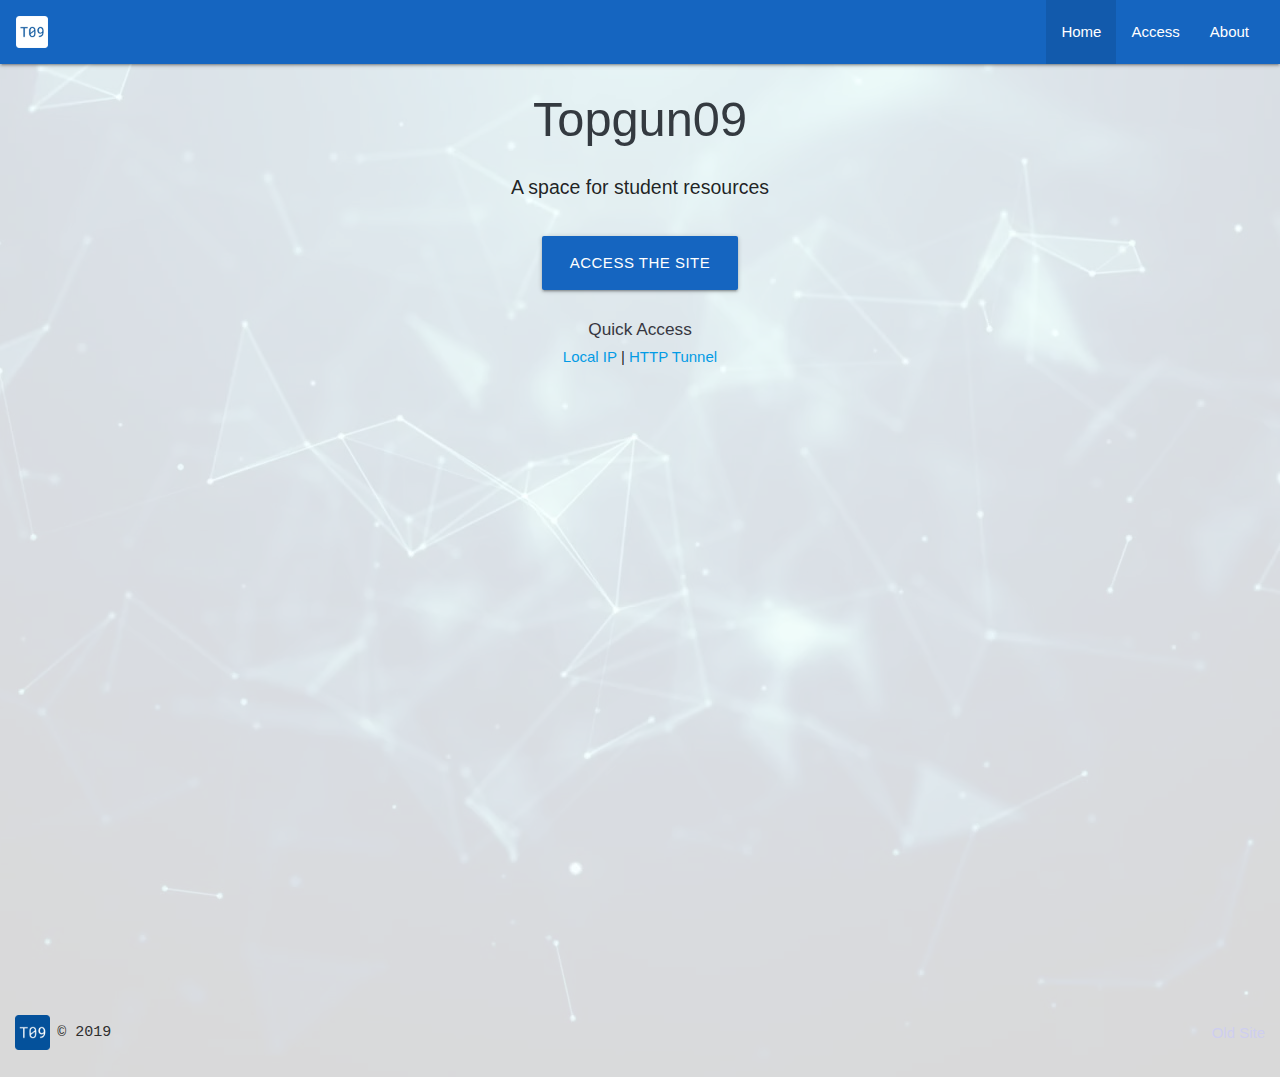
<file: index.html>
<!DOCTYPE html>
<html>
<head>
    <!-- Fonts -->
    <link href="https://fonts.googleapis.com/icon?family=Material+Icons" rel="stylesheet">
    <!-- Styles -->
    <link type="text/css" rel="stylesheet" href="/static/css/materialize.min.css"  media="screen,projection"/>
    <link type="text/css" rel="stylesheet" href="/static/css/global.css" />
    <!-- Main Meta Tags -->
    <title>The Topgun09 Project</title>
    <meta name="title" content="Topgun09 Project">
    <meta name="description" content="A space for student resources, the Topgun09 project was started as an experimental information sharing platform.">

    <!-- Open Graph / Facebook -->
    <meta property="og:type" content="website">
    <meta property="og:url" content="https://topgun09.rip/">
    <meta property="og:title" content="Topgun09 Project">
    <meta property="og:description" content="A space for student resources, the Topgun09 project was started as an experimental information sharing platform.">
    <meta property="og:image" content="banner1.jpg">

    <!-- Twitter -->
    <meta property="twitter:card" content="summary_large_image">
    <meta property="twitter:url" content="https://topgun09.rip/">
    <meta property="twitter:title" content="Topgun09 Project">
    <meta property="twitter:description" content="A space for student resources, the Topgun09 project was started as an experimental information sharing platform.">
    <meta property="twitter:image" content="banner1.jpg">
    <!-- Meta -->
    <link rel="apple-touch-icon" sizes="180x180" href="/static/favicons/apple-touch-icon.png">
    <link rel="icon" type="image/png" sizes="32x32" href="/static/favicons/favicon-32x32.png">
    <link rel="icon" type="image/png" sizes="16x16" href="/static/favicons/favicon-16x16.png">
    <link rel="manifest" href="/static/favicons/site.webmanifest">
    <link rel="mask-icon" href="/static/favicons/safari-pinned-tab.svg" color="#1565c0">
    <link rel="shortcut icon" href="/static/favicons/favicon.ico">
    <meta name="msapplication-TileColor" content="#1565c0">
    <meta name="msapplication-config" content="/static/favicons/browserconfig.xml">
    <meta name="theme-color" content="#1565c0">
    <meta name="viewport" content="width=device-width, initial-scale=1.0"/>
    <style>
    *{
        font-family: -apple-system, BlinkMacSystemFont, "Segoe UI", Roboto, "Helvetica Neue", Arial, "Noto Sans", sans-serif, "Apple Color Emoji", "Segoe UI Emoji", "Segoe UI Symbol", "Noto Color Emoji";
        -webkit-font-smoothing: antialiased;
    }
    </style>
</head>
<body>
<div class="banner">

  <nav>
    <div class="nav-wrapper blue darken-3">
      <a href="/" class="brand-logo"><img class="nav-logo" src="/white-logo.png"></a>
      <a href="#" data-target="mobile-demo" class="sidenav-trigger"><i class="material-icons">menu</i></a>
      <ul class="right hide-on-med-and-down">
        <li class="active"><a href="/">Home</a></li>
        <li><a href="/find-access/">Access</a></li>
        <li><a href="/about/">About</a></li>
      </ul>
    </div>
  </nav>

  <ul class="sidenav" id="mobile-demo">
    <li class="active"><a href="/">Home</a></li>
    <li><a href="/find-access/">Access</a></li>
    <li><a href="/about/">About</a></li>
  </ul>
<!-- page content -->
    <div class="page-wapper text-white">
        <div class="container center">
            <h3 class="title">Topgun09</h3>
            <p class="header">A space for student resources</p>
            <br />
            <a class="btn-large waves-effect waves-light blue darken-3" href="/find-access/">access the site</a>
        </div>
    </div>
    <div class="center quick-links">
        <h6>Quick Access</h6>
        <a href="/find-access/">Local IP</a> 
        <span>|</span> 
        <a href="http://topgun09.000webhostapp.com/go/">HTTP Tunnel</a> 
    </div>
    <div class="info">
    </div>
    <footer id="footer">
      <div class="container-fluid">
        <br />
        <div>
            <a href="/"><img class="footer-logo" height="35px" src="/logo-small.png"></a>
            <a class="footer-text" href="https://github.com/topgun09">© 2019</a>
            <a class="light-footer-text" href="/old.php">Old Site</a>
        </div>
        <br />
      </div>
    </footer>
  
    <video autoplay loop muted class="banner__video" poster="/static/video/thumb/plexus.jpg">
      <source src="https://benworld.net/static/video/plexus.mp4" type="video/mp4">
    </video>
  </div>
    <!-- JavaScript -->
    <script type="text/javascript" src="/static/js/materialize.min.js"></script>
    <script type="text/javascript" src="/static/js/global.js"></script>
</body>
</html>
</file>
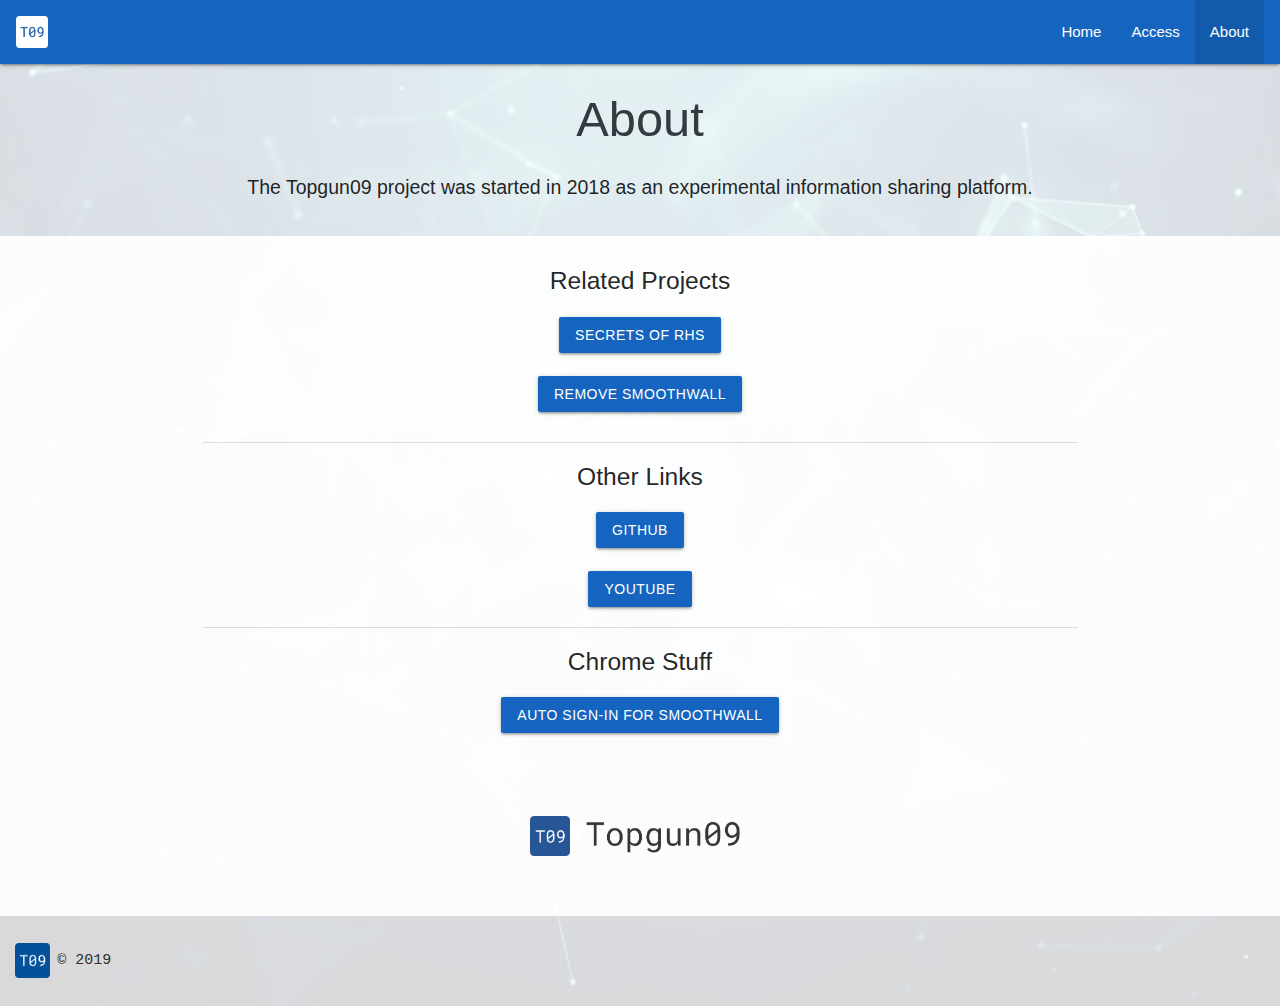
<file: about/index.html>
<!DOCTYPE html>
<html>
<head>
    <!-- Fonts -->
    <link href="https://fonts.googleapis.com/icon?family=Material+Icons" rel="stylesheet">
    <!-- Styles -->
    <link type="text/css" rel="stylesheet" href="/static/css/materialize.min.css"  media="screen,projection"/>
    <link type="text/css" rel="stylesheet" href="/static/css/global.css" />
    <title>About</title>
    <!-- Meta -->
    <link rel="apple-touch-icon" sizes="180x180" href="/static/favicons/apple-touch-icon.png">
    <link rel="icon" type="image/png" sizes="32x32" href="/static/favicons/favicon-32x32.png">
    <link rel="icon" type="image/png" sizes="16x16" href="/static/favicons/favicon-16x16.png">
    <link rel="manifest" href="/static/favicons/site.webmanifest">
    <link rel="mask-icon" href="/static/favicons/safari-pinned-tab.svg" color="#1565c0">
    <link rel="shortcut icon" href="/static/favicons/favicon.ico">
    <meta name="msapplication-TileColor" content="#1565c0">
    <meta name="msapplication-config" content="/static/favicons/browserconfig.xml">
    <meta name="theme-color" content="#1565c0">
    <meta name="viewport" content="width=device-width, initial-scale=1.0"/>
    <style>
    *{
        font-family: -apple-system, BlinkMacSystemFont, "Segoe UI", Roboto, "Helvetica Neue", Arial, "Noto Sans", sans-serif, "Apple Color Emoji", "Segoe UI Emoji", "Segoe UI Symbol", "Noto Color Emoji";
        -webkit-font-smoothing: antialiased;
    }
    </style>
</head>
<body>
<div class="banner">
    
  <nav>
    <div class="nav-wrapper blue darken-3">
      <a href="/" class="brand-logo"><img class="nav-logo" src="/white-logo.png"></a>
      <a href="/find-access/" data-target="mobile-demo" class="sidenav-trigger"><i class="material-icons">menu</i></a>
      <ul class="right hide-on-med-and-down">
        <li><a href="/">Home</a></li>
        <li><a href="/find-access/">Access</a></li>
        <li class="active"><a href="/about/">About</a></li>
      </ul>
    </div>
  </nav>

  <ul class="sidenav" id="mobile-demo">
    <li><a href="/">Home</a></li>
    <li><a href="/find-access/">Access</a></li>
    <li class="active"><a href="/about/">About</a></li>
  </ul>
<!-- page content -->
    <div class="page-wapper text-white">
        <div class="container center">
            <h3 class="title">About</h3>
            <p class="header flow-text">The Topgun09 project was started in 2018 as an experimental information sharing platform.</p>
        </div>
        <div class="info bg">
            <div class="container center">
                
                <h5>Related Projects</h5>
                <div style="margin:1.5rem 0 1rem 0;">
                    <a class="waves-effect waves-light btn blue darken-3" href="https://rhs-secrets.topgun09.rip">Secrets of RHS</a>
                </div>
                <div style="margin:1.5rem 0 2rem 0;">
                    <a class="waves-effect waves-light btn blue darken-3" href="http://removesw.000webhostapp.com">Remove SmoothWall</a>
                </div>
                <hr />
                <h5>Other Links</h5>
                <div style="margin-top:1.5rem;">
                    <a class="waves-effect waves-light btn blue darken-3" href="https://github.com/topgun09">GitHub</a>
                </div>
                <br />
                <div>
                    <a class="waves-effect waves-light btn blue darken-3" href="https://www.youtube.com/channel/UCJGbZEJ258ir5PrDIIwUwcw">YouTube</a>
                </div>
                <hr />
                <h5>Chrome Stuff</h5>
                <div style="margin:1.5rem 0 3rem 0;">
                    <a class="waves-effect waves-light btn blue darken-3" href="https://chrome.google.com/webstore/detail/auto-sign-in-for-lszebras/fobkddihflhjimpkcbpijgbgfchpknni">Auto Sign-In for SmoothWall</a>
                </div>
                
            </div>
            
            <div style="margin:5.5rem auto 3rem auto;">
                <img style="max-height: 40px;display: block;margin:auto;" src="/static/images/logo.png">
            </div>
            
        </div>
    </div>
    

    <footer id="footer">
      <div class="container-fluid">
        <br />
        <div>
            <a href="/"><img class="footer-logo" height="35px" src="/logo-small.png"></a>
            <a class="footer-text" href="https://github.com/topgun09">© 2019</a>
        </div>
        <br />
      </div>
    </footer>
  
    <video autoplay loop muted class="banner__video" poster="/static/video/thumb/plexus.jpg">
      <source src="https://benworld.net/static/video/plexus.mp4" type="video/mp4">
    </video>
  </div>
    <!-- JavaScript -->
    <script type="text/javascript" src="/static/js/materialize.min.js"></script>
    <script type="text/javascript" src="/static/js/global.js"></script>
</body>
</html>
</file>
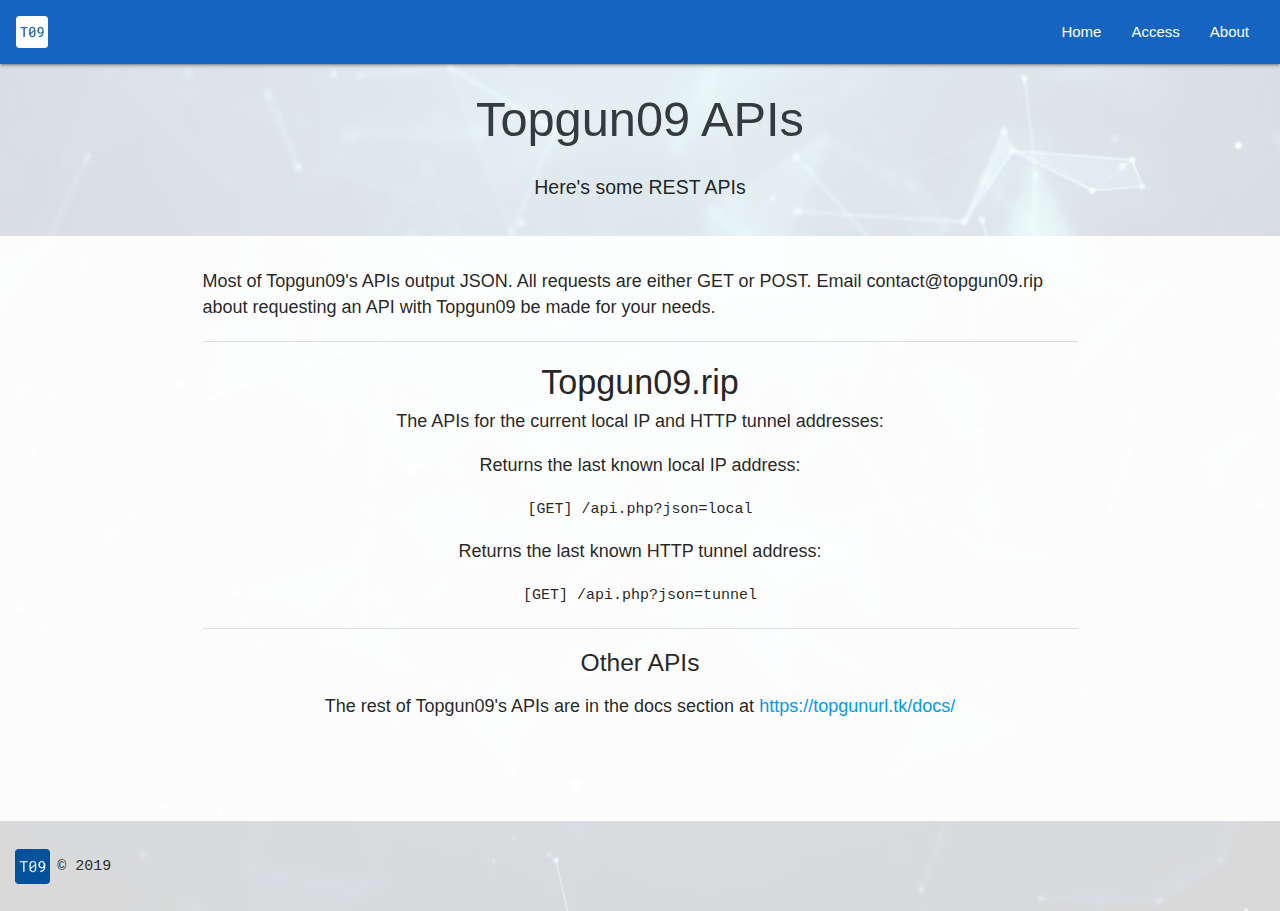
<file: api-stuff/index.html>
<!DOCTYPE html>
<html>
<head>
    <!-- Fonts -->
    <link href="https://fonts.googleapis.com/icon?family=Material+Icons" rel="stylesheet">
    <!-- Styles -->
    <link type="text/css" rel="stylesheet" href="/static/css/materialize.min.css"  media="screen,projection"/>
    <link type="text/css" rel="stylesheet" href="/static/css/global.css" />
    <title>API Stuff</title>
    <!-- Meta -->
    <link rel="apple-touch-icon" sizes="180x180" href="/static/favicons/apple-touch-icon.png">
    <link rel="icon" type="image/png" sizes="32x32" href="/static/favicons/favicon-32x32.png">
    <link rel="icon" type="image/png" sizes="16x16" href="/static/favicons/favicon-16x16.png">
    <link rel="manifest" href="/static/favicons/site.webmanifest">
    <link rel="mask-icon" href="/static/favicons/safari-pinned-tab.svg" color="#1565c0">
    <link rel="shortcut icon" href="/static/favicons/favicon.ico">
    <meta name="msapplication-TileColor" content="#1565c0">
    <meta name="msapplication-config" content="/static/favicons/browserconfig.xml">
    <meta name="theme-color" content="#1565c0">
    <meta name="viewport" content="width=device-width, initial-scale=1.0"/>
    <style>
    *{
        font-family: -apple-system, BlinkMacSystemFont, "Segoe UI", Roboto, "Helvetica Neue", Arial, "Noto Sans", sans-serif, "Apple Color Emoji", "Segoe UI Emoji", "Segoe UI Symbol", "Noto Color Emoji";
        -webkit-font-smoothing: antialiased;
    }
    </style>
</head>
<body>
<div class="banner">
    
  <nav>
    <div class="nav-wrapper blue darken-3">
      <a href="/" class="brand-logo"><img class="nav-logo" src="/white-logo.png"></a>
      <a href="/find-access/" data-target="mobile-demo" class="sidenav-trigger"><i class="material-icons">menu</i></a>
      <ul class="right hide-on-med-and-down">
        <li><a href="/">Home</a></li>
        <li><a href="/find-access/">Access</a></li>
        <li><a href="/about/">About</a></li>
      </ul>
    </div>
  </nav>

  <ul class="sidenav" id="mobile-demo">
    <li><a href="/">Home</a></li>
    <li><a href="/find-access/">Access</a></li>
    <li><a href="/about/">About</a></li>
  </ul>
<!-- page content -->
    <div class="page-wapper">
        <div class="container center">
            <h3 class="title">Topgun09 APIs</h3>
            <p class="header">Here's some REST APIs</p>
        </div>
    </div>
    <div class="info bg">
        <div class="container center">
            <p class="left-align">Most of Topgun09's APIs output JSON. All requests are either GET or POST. Email contact@topgun09.rip about requesting an API with Topgun09 be made for your needs.</p>
            <hr />
            <h4 style="margin-bottom:.5rem;">Topgun09.rip</h4>
            <p style="margin:0 0 .75rem 0;font-weight: 500;">The APIs for the current local IP and HTTP tunnel addresses:</p>
            <div>
                <p>Returns the last known local IP address:</p>
                <code>[GET] /api.php?json=local</code>
                <p>Returns the last known HTTP tunnel address:</p>
                <code>[GET] /api.php?json=tunnel</code>
            </div>
            <hr />
            <h5>Other APIs</h5>
            <p class="center">The rest of Topgun09's APIs are in the docs section at <a href="https://t09url.tk/docs/">https://topgunurl.tk/docs/</a></p>
            </div>
        <br />
    </div>
<footer id="footer">
  <div class="container-fluid">
    <br />
    <div>
        <a href="/"><img class="footer-logo" height="35px" src="/logo-small.png"></a>
        <a class="footer-text" href="https://github.com/topgun09">© 2019</a>
    </div>
    <br />
  </div>
</footer>
  
    <video autoplay loop muted class="banner__video" poster="/static/video/thumb/plexus.jpg">
      <source src="https://benworld.net/static/video/plexus.mp4" type="video/mp4">
    </video>
  </div>
    <!-- JavaScript -->
    <script type="text/javascript" src="/static/js/materialize.min.js"></script>
    <script type="text/javascript" src="/static/js/global.js"></script>
</body>
</html>
</file>
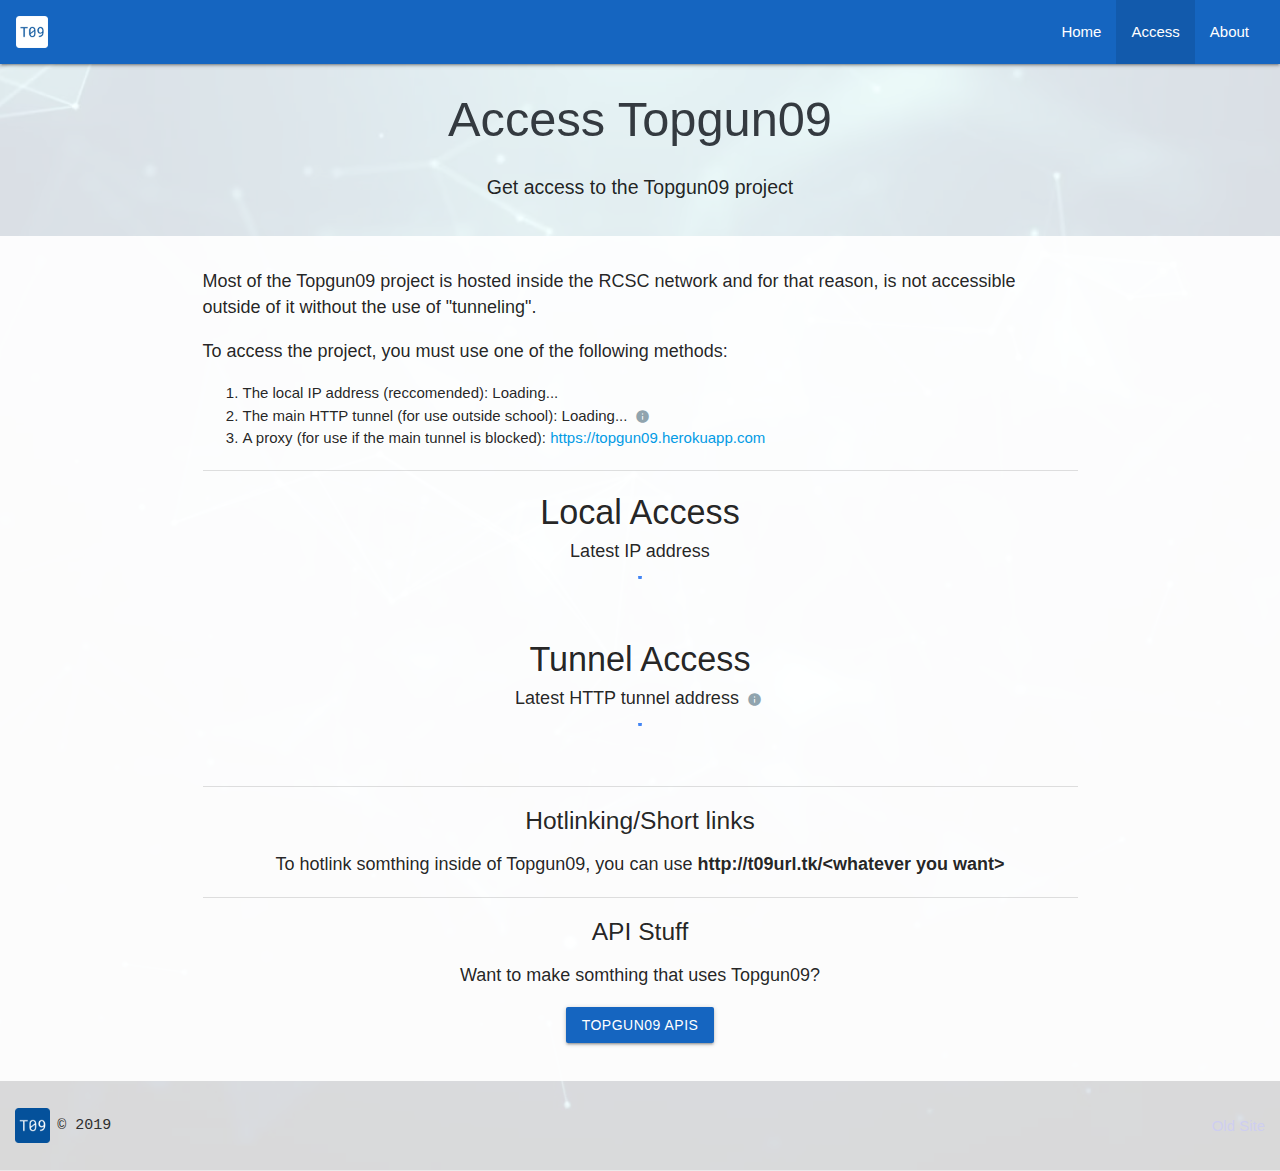
<file: find-access/index.html>
<!DOCTYPE html>
<html>
<head>
    <!-- Fonts -->
    <link href="https://fonts.googleapis.com/icon?family=Material+Icons" rel="stylesheet">
    <!-- Styles -->
    <link type="text/css" rel="stylesheet" href="/static/css/materialize.min.css"  media="screen,projection"/>
    <link type="text/css" rel="stylesheet" href="/static/css/global.css" />
    <title>Access</title>
    <!-- Meta -->
    <link rel="apple-touch-icon" sizes="180x180" href="/static/favicons/apple-touch-icon.png">
    <link rel="icon" type="image/png" sizes="32x32" href="/static/favicons/favicon-32x32.png">
    <link rel="icon" type="image/png" sizes="16x16" href="/static/favicons/favicon-16x16.png">
    <link rel="manifest" href="/static/favicons/site.webmanifest">
    <link rel="mask-icon" href="/static/favicons/safari-pinned-tab.svg" color="#1565c0">
    <link rel="shortcut icon" href="/static/favicons/favicon.ico">
    <meta name="msapplication-TileColor" content="#1565c0">
    <meta name="msapplication-config" content="/static/favicons/browserconfig.xml">
    <meta name="theme-color" content="#1565c0">
    <meta name="viewport" content="width=device-width, initial-scale=1.0"/>
    <style>
    *{
        font-family: -apple-system, BlinkMacSystemFont, "Segoe UI", Roboto, "Helvetica Neue", Arial, "Noto Sans", sans-serif, "Apple Color Emoji", "Segoe UI Emoji", "Segoe UI Symbol", "Noto Color Emoji";
        -webkit-font-smoothing: antialiased;
    }
    </style>
</head>
<body>
<div class="banner">
   
  <nav>
    <div class="nav-wrapper blue darken-3">
      <a href="/" class="brand-logo"><img class="nav-logo" src="/white-logo.png"></a>
      <a href="/find-access/" data-target="mobile-demo" class="sidenav-trigger"><i class="material-icons">menu</i></a>
      <ul class="right hide-on-med-and-down">
        <li><a href="/">Home</a></li>
        <li class="active"><a href="/find-access/">Access</a></li>
        <li><a href="/about/">About</a></li>
      </ul>
    </div>
  </nav>

  <ul class="sidenav" id="mobile-demo">
    <li><a href="/">Home</a></li>
    <li class="active"><a href="/find-access/">Access</a></li>
    <li><a href="/about/">About</a></li>
  </ul>
<!-- page content -->
    <div class="page-wapper text-white">
        <div class="container center">
            <h3 class="title">Access Topgun09</h3>
            <p class="header">Get access to the Topgun09 project</p>
        </div>
    </div>
    <div class="info bg">
        <div class="container center">
            <p class="left-align">Most of the Topgun09 project is hosted inside the RCSC network and for that reason, is not accessible outside of it without the use of "tunneling".</p>
            <p class="left-align">To access the project, you must use one of the following methods:</p>
            <ol class="left-align">
                <li>The local IP address (reccomended): <span id="local">Loading...</span></li>
                <li>The main HTTP tunnel (for use outside school): <span id="tunnel">Loading...</span> <i class="material-icons tiny blue-grey-text text-lighten-2 info-icon modal-trigger" data-target="tunnel-info">info</i></li>
                <li>A proxy (for use if the main tunnel is blocked): <a href="https://topgun09.herokuapp.com">https://topgun09.herokuapp.com</a></li>
            </ol>
            <!-- tunnel info modal -->
            <div id="tunnel-info" class="modal">
                <div class="modal-content">
                    <p><b>The current tunnel address will not stay the same.</b></p>
                    <p>A new tunnel address is created after each startup of the server.</p>
                </div>
                <div class="modal-footer">
                    <a href="#!" class="modal-close waves-effect waves-green btn-flat">OK</a>
                </div>
            </div>
            <hr />
            <h4 style="margin-bottom:.5rem;">Local Access</h4>
            <p style="margin:0 0 .75rem 0;">Latest IP address</p>
                <div id="loading-table" class="center">
                  <div class="preloader-wrapper small active">
                    <div class="spinner-layer spinner-blue-only">
                      <div class="circle-clipper left">
                        <div class="circle"></div>
                      </div><div class="gap-patch">
                        <div class="circle"></div>
                      </div><div class="circle-clipper right">
                        <div class="circle"></div>
                      </div>
                    </div>
                  </div>
                </div>
                <div id="local-table">
                </div>
            <h4 style="margin-bottom:.5rem;">Tunnel Access</h4>
            <p style="margin:0 0 .75rem 0;">Latest HTTP tunnel address <i class="material-icons tiny blue-grey-text text-lighten-2 info-icon modal-trigger" data-target="tunnel-info">info</i></p>
                <div id="loading-table2" class="center">
                  <div class="preloader-wrapper small active">
                    <div class="spinner-layer spinner-blue-only">
                      <div class="circle-clipper left">
                        <div class="circle"></div>
                      </div><div class="gap-patch">
                        <div class="circle"></div>
                      </div><div class="circle-clipper right">
                        <div class="circle"></div>
                      </div>
                    </div>
                  </div>
                </div>
                <div id="tunnel-table">
                </div>
            <hr />
            <h5>Hotlinking/Short links</h5>
            <p class="center">To hotlink somthing inside of Topgun09, you can use <b>http://t09url.tk/&lt;whatever you want&gt;</b></p>
            <hr />
            <h5>API Stuff</h5>
            <p class="center">Want to make somthing that uses Topgun09?</p>
            <a href="/api-stuff/" class="waves-effect waves-light btn blue darken-3">Topgun09 APIs</a>
        </div>
        <br />
    </div>
<footer id="footer">
  <div class="container-fluid">
    <br />
    <div>
        <a href="/"><img class="footer-logo" height="35px" src="/logo-small.png"></a>
        <a class="footer-text" href="https://github.com/topgun09">© 2019</a>
        <a class="light-footer-text" href="/old.php">Old Site</a>
    </div>
    <br />
  </div>
</footer>
  
    <video autoplay loop muted class="banner__video" poster="/static/video/thumb/plexus.jpg">
      <source src="https://benworld.net/static/video/plexus.mp4" type="video/mp4">
    </video>
  </div>
    <!-- JavaScript -->
    <script type="text/javascript" src="/static/js/materialize.min.js"></script>
    <script type="text/javascript" src="/static/js/global.js"></script>
    <script>
    getLocal();
    getTunnel();
    function getLocal(){
        // Make request //
        var xhttp = new XMLHttpRequest(); 
        xhttp.onreadystatechange = function() {
            if (this.readyState == 4 && this.status == 200) {
                // Request is complete //
                document.getElementById("loading-table").style.display ="none";
                var tmp = JSON.parse(this.responseText);
                document.getElementById("local-table").innerHTML = '<a href="http://'+tmp[0].ip+'">'+tmp[0].ip+'</a>';
                document.getElementById("local").innerHTML = '<a href="http://'+tmp[0].ip+'">'+tmp[0].ip+'</a>';
            }
        };
        xhttp.open("GET", "https://topgun09.000webhostapp.com/api.php?json=local", true);
        xhttp.send();
    }
    function getTunnel(){
        // Make request //
        var xhttp = new XMLHttpRequest(); 
        xhttp.onreadystatechange = function() {
            if (this.readyState == 4 && this.status == 200) {
                // Request is complete //
                document.getElementById("loading-table2").style.display ="none";
                var tmp = JSON.parse(this.responseText);
                document.getElementById("tunnel-table").innerHTML = '<a href="'+tmp.ip+'">'+tmp.ip+'</a>';
                document.getElementById("tunnel").innerHTML = '<a href="'+tmp.ip+'">'+tmp.ip+'</a>';
            }
        };
        xhttp.open("GET", "https://topgun09.000webhostapp.com/api.php?json=tunnel", true);
        xhttp.send();
    }
    </script>
</body>
</html>
</file>
<file: static/css/global.css>
/* fonts */
*{
        font-family: -apple-system, BlinkMacSystemFont, "Segoe UI", Roboto, "Helvetica Neue", Arial, "Noto Sans", sans-serif, "Apple Color Emoji", "Segoe UI Emoji", "Segoe UI Symbol", "Noto Color Emoji";
        -webkit-font-smoothing: antialiased;
}

/* clear the body margin */
body {
  margin: 0;
  min-height:100vh;
}

.banner {
  position: relative;
  overflow: hidden;
  /* stuff */
  background: rgba(255, 255, 255, .85);
  min-height:100vh;
  
}
.banner__video {
  position: absolute;
  top: 50%;
  left: 50%;
  width: auto;
  min-width: 100%;
  height: auto;
  min-height: 100%;
  transform: translateX(-50%) translateY(-50%);
  z-index: -1;
}

/** -- GLOBAL.CSS **/
hr {
    margin-top: 20px;
    margin-bottom: 20px;
    border: 0;
    height: 1px;
    background-color: rgba(0,0,0,.12);
}
.nav-wrapper{
    padding: 0 16px;
}
.nav-logo{
    max-height: 32px;
    margin:16px 0;
}
.title{
    font-size: 3.25rem;
    font-weight: 500;
    color: #343a40 !important
}
.title-2{
    font-size: 2.875rem;
    font-weight: 500;
    color: #343a40 !important
}
.header-2{
    margin:1.75rem 0 .5rem 0;
    font-size: 1.25rem;
    font-weight: 300;
}
.header{
    margin: 1.75rem 0 .75rem 0;
    font-size: 1.3rem;
    font-weight: 300;
}
.info{
    margin-top:2.25rem;
    padding:1rem;
    min-height: 65vh;
}
.info.bg{
    background-color: rgba(255, 255, 255, 0.9);
}
.info p{
    font-size: 18px;
    font-weight: 400;
    line-height: 1.429;
}
/* -- footer --*/
.container-fluid{
    -webkit-box-sizing: border-box;
    box-sizing: border-box;
    margin-right: auto;
    margin-left: auto;
    padding-left: 15px;
    padding-right: 15px
}

.container-fluid:after,.container-fluid:before{
    content: " ";
    display: table
}

.container-fluid:after{
    clear: both
}
.quick-links{
    margin-top:2rem;
}
.quick-links h6{
    font-weight: 500;
    color:rgb(55,55,65) !important;
}
#footer {
    color:#2f2f2f;
    margin-left: 0px;
    transition: margin-left 0.2s;
}
#footer .footer-logo{
    height:35px;
    vertical-align: middle
}
#footer .footer-text{
    font-family: monospace, monospace;
    color:#2f2f2f;
    display: inline-block;
    vertical-align: middle;
    line-height: 3;
    margin-left:3px;
}
#footer .light-footer-text{
    float: right;
    color:rgba(200,200,253,.65);
    display: inline-block;
    vertical-align: middle;
    line-height: 3;
    margin-left:3px;
}
.info-icon{
    margin-right: 3px;
    margin-left: 3px;
    cursor: help;
    vertical-align: middle;
}
.v-align{
    display: inline-block;
    vertical-align: middle;
}





/*--- Media Stuff ---*/
@media screen and (max-width: 600px){
    .nav-logo{
        margin:12px 0;
    }
}
</file>
